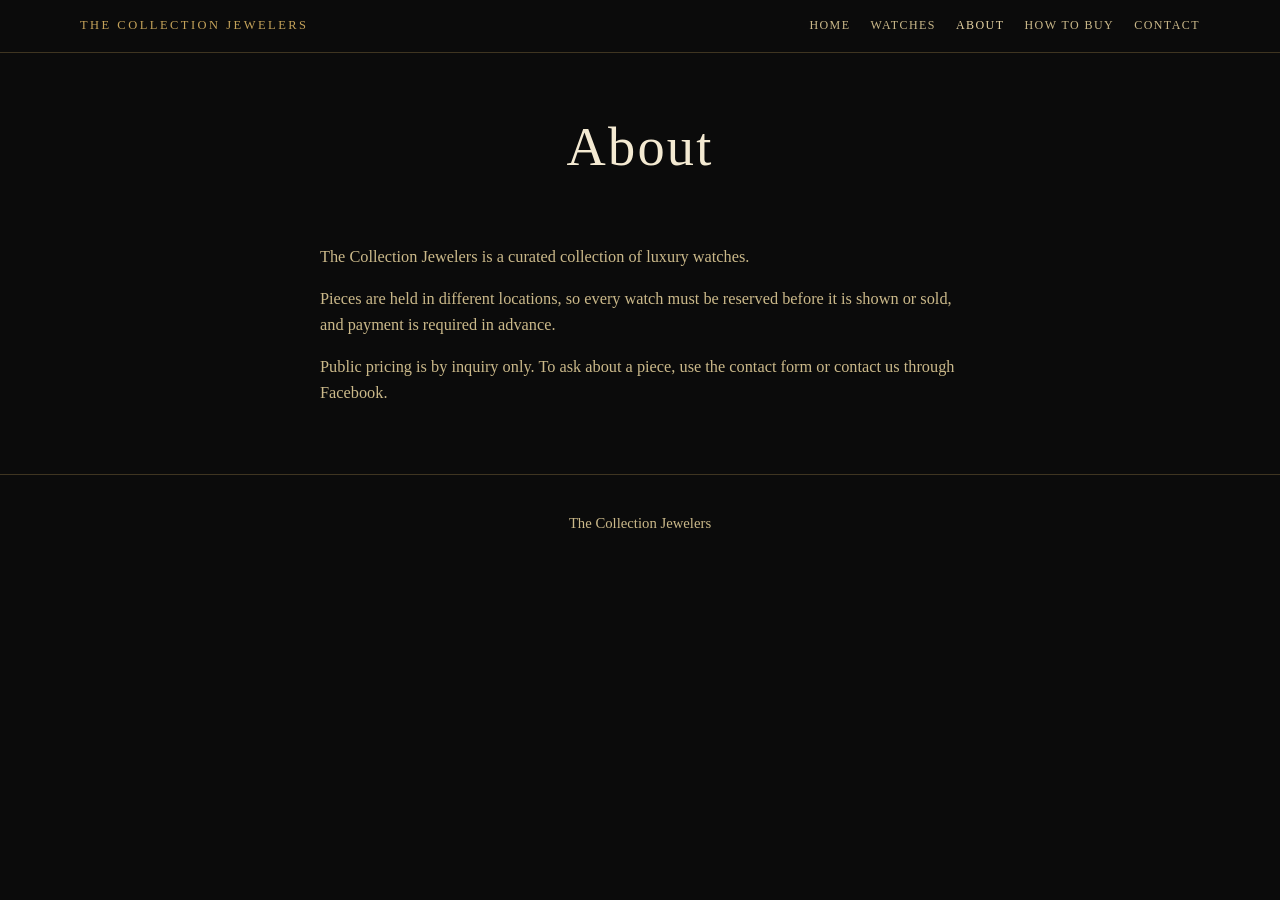
<file: about.html>
<!DOCTYPE html>
<html lang="en">
<head>
  <meta charset="utf-8">
  <meta name="viewport" content="width=device-width, initial-scale=1">
  <title>About | The Collection Jewelers</title>
  <meta name="description" content="The Collection Jewelers offers a curated collection of luxury watches. Pieces are reserved and paid in advance because they are stored in different locations.">
  <link rel="canonical" href="https://thecollectionjewelers.com/about.html">
  <meta property="og:type" content="website">
  <meta property="og:title" content="About | The Collection Jewelers">
  <meta property="og:description" content="The Collection Jewelers offers a curated collection of luxury watches. Pieces are reserved and paid in advance because they are stored in different locations.">
  <meta property="og:url" content="https://thecollectionjewelers.com/about.html">
  <meta property="og:site_name" content="The Collection Jewelers">
  <meta property="og:image" content="https://thecollectionjewelers.com/images/og.jpg">
  <meta name="twitter:card" content="summary_large_image">
  <link rel="stylesheet" href="styles.css">
    <script type="application/ld+json">
  {
    "@context": "https://schema.org",
    "@type": "AboutPage",
    "name": "About The Collection Jewelers",
    "url": "https://thecollectionjewelers.com/about.html"
  }
  </script>
</head>
<body>
  <header class="site-header">
    <div class="wrap header-inner">
      <a class="brand" href="index.html">The Collection Jewelers</a>
      <input type="checkbox" id="nav-toggle" class="nav-toggle">
      <label for="nav-toggle" class="nav-button">Menu</label>
      <nav>
        <a href="index.html">Home</a>
        <a href="watches.html">Watches</a>
        <a href="about.html" aria-current="page">About</a>
        <a href="how-to-buy.html">How to buy</a>
        <a href="contact.html">Contact</a>
      </nav>
    </div>
  </header>
  <main>
    <section class="page-hero wrap">
      <h1>About</h1>
    </section>
    <section class="wrap prose">
      <p>The Collection Jewelers is a curated collection of luxury watches.</p>
      <p>Pieces are held in different locations, so every watch must be reserved before it is shown or sold, and payment is required in advance.</p>
      <p>Public pricing is by inquiry only. To ask about a piece, use the contact form or contact us through Facebook.</p>
    </section>
  </main>
  <footer class="site-footer">
    <div class="wrap">
      <p>The Collection Jewelers</p>
    </div>
  </footer>
</body>
</html>
</file>
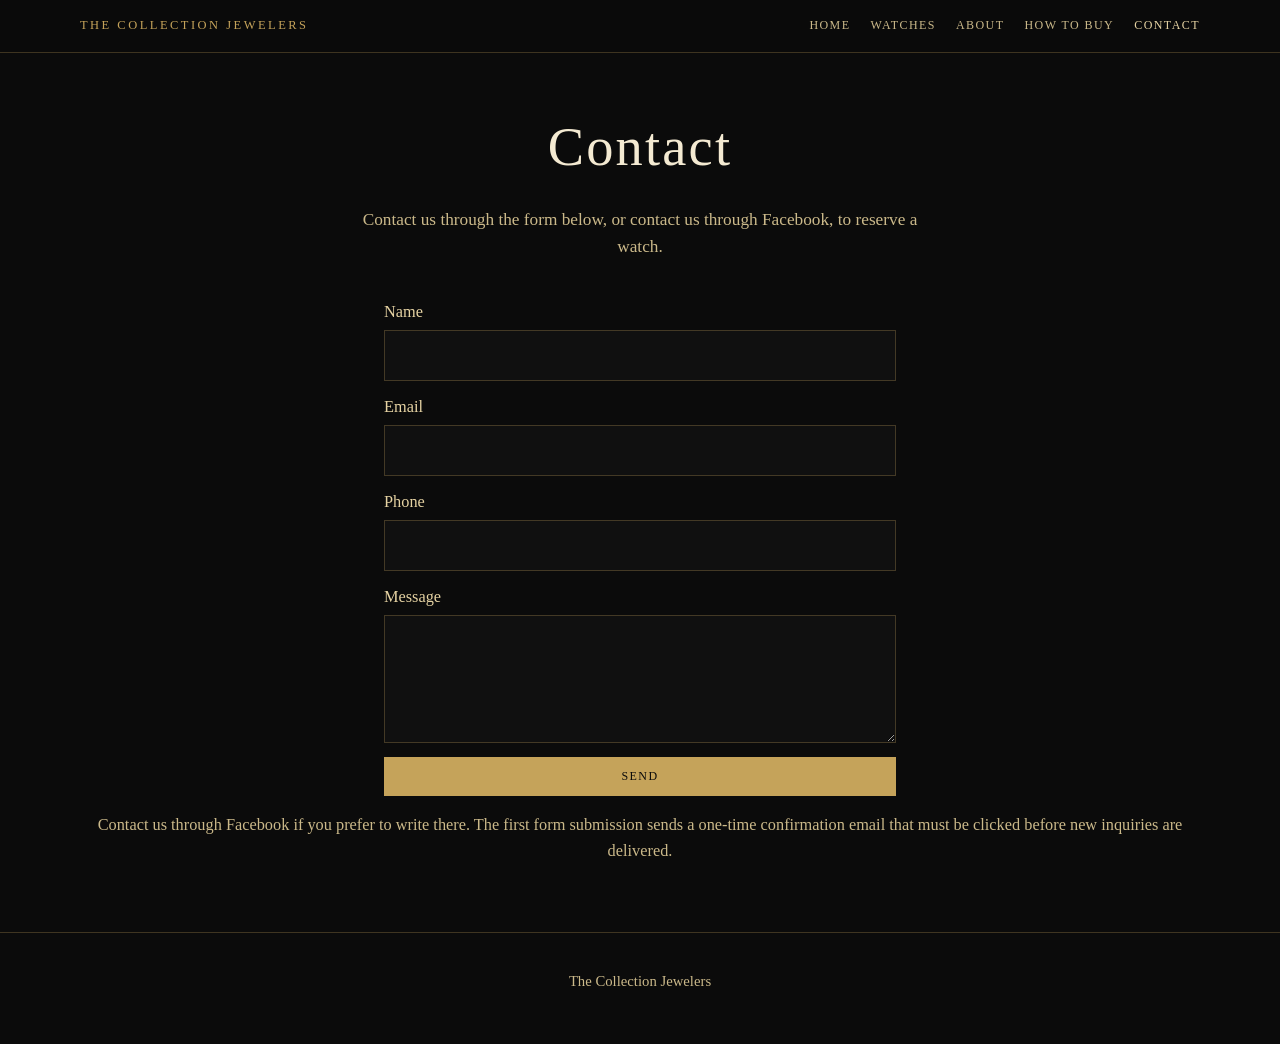
<file: contact.html>
<!DOCTYPE html>
<html lang="en">
<head>
  <meta charset="utf-8">
  <meta name="viewport" content="width=device-width, initial-scale=1">
  <title>Contact | The Collection Jewelers</title>
  <meta name="description" content="Contact The Collection Jewelers to reserve a watch. You can also contact us through Facebook.">
  <link rel="canonical" href="https://thecollectionjewelers.com/contact.html">
  <meta property="og:type" content="website">
  <meta property="og:title" content="Contact | The Collection Jewelers">
  <meta property="og:description" content="Contact The Collection Jewelers to reserve a watch. You can also contact us through Facebook.">
  <meta property="og:url" content="https://thecollectionjewelers.com/contact.html">
  <meta property="og:site_name" content="The Collection Jewelers">
  <meta property="og:image" content="https://thecollectionjewelers.com/images/og.jpg">
  <meta name="twitter:card" content="summary_large_image">
  <link rel="stylesheet" href="styles.css">
    <script type="application/ld+json">
  {
    "@context": "https://schema.org",
    "@type": "ContactPage",
    "name": "Contact The Collection Jewelers",
    "url": "https://thecollectionjewelers.com/contact.html"
  }
  </script>
</head>
<body>
  <header class="site-header">
    <div class="wrap header-inner">
      <a class="brand" href="index.html">The Collection Jewelers</a>
      <input type="checkbox" id="nav-toggle" class="nav-toggle">
      <label for="nav-toggle" class="nav-button">Menu</label>
      <nav>
        <a href="index.html">Home</a>
        <a href="watches.html">Watches</a>
        <a href="about.html">About</a>
        <a href="how-to-buy.html">How to buy</a>
        <a href="contact.html" aria-current="page">Contact</a>
      </nav>
    </div>
  </header>
  <main>
    <section class="page-hero wrap">
      <h1>Contact</h1>
      <p>Contact us through the form below, or contact us through Facebook, to reserve a watch.</p>
    </section>
    <section class="wrap">
      <form action="https://formsubmit.co/lafamdmc@gmail.com" method="POST">
        <input type="hidden" name="_subject" value="New Collection Jewelers inquiry">
        <input type="hidden" name="_captcha" value="false">
        <input type="text" name="_honey" class="hp" tabindex="-1" autocomplete="off">
        <label>Name
          <input type="text" name="name" required autocomplete="name">
        </label>
        <label>Email
          <input type="email" name="email" required autocomplete="email">
        </label>
        <label>Phone
          <input type="tel" name="phone" autocomplete="tel">
        </label>
        <label>Message
          <textarea name="message" required></textarea>
        </label>
        <button class="btn" type="submit">Send</button>
      </form>
      <p class="form-note">Contact us through Facebook if you prefer to write there. The first form submission sends a one-time confirmation email that must be clicked before new inquiries are delivered.</p>
    </section>
  </main>
  <footer class="site-footer">
    <div class="wrap">
      <p>The Collection Jewelers</p>
    </div>
  </footer>
</body>
</html>
</file>
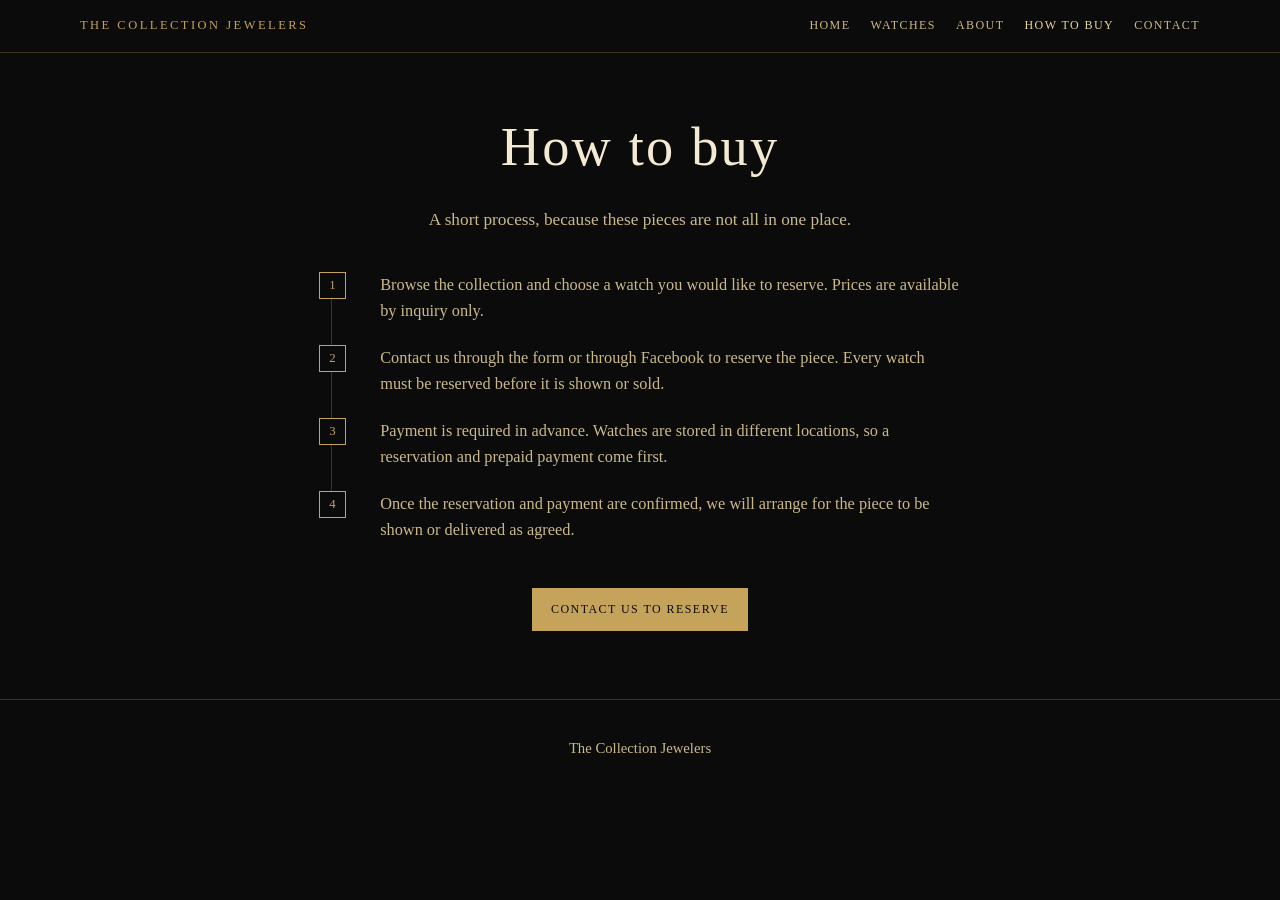
<file: how-to-buy.html>
<!DOCTYPE html>
<html lang="en">
<head>
  <meta charset="utf-8">
  <meta name="viewport" content="width=device-width, initial-scale=1">
  <title>How to buy | The Collection Jewelers</title>
  <meta name="description" content="Every watch must be reserved before it is shown or sold. Payment is required in advance because watches are stored in different locations.">
  <link rel="canonical" href="https://thecollectionjewelers.com/how-to-buy.html">
  <meta property="og:type" content="website">
  <meta property="og:title" content="How to buy | The Collection Jewelers">
  <meta property="og:description" content="Every watch must be reserved before it is shown or sold. Payment is required in advance because watches are stored in different locations.">
  <meta property="og:url" content="https://thecollectionjewelers.com/how-to-buy.html">
  <meta property="og:site_name" content="The Collection Jewelers">
  <meta property="og:image" content="https://thecollectionjewelers.com/images/og.jpg">
  <meta name="twitter:card" content="summary_large_image">
  <link rel="stylesheet" href="styles.css">
    <script type="application/ld+json">
  {
    "@context": "https://schema.org",
    "@type": "WebPage",
    "name": "How to buy — The Collection Jewelers",
    "url": "https://thecollectionjewelers.com/how-to-buy.html"
  }
  </script>
</head>
<body>
  <header class="site-header">
    <div class="wrap header-inner">
      <a class="brand" href="index.html">The Collection Jewelers</a>
      <input type="checkbox" id="nav-toggle" class="nav-toggle">
      <label for="nav-toggle" class="nav-button">Menu</label>
      <nav>
        <a href="index.html">Home</a>
        <a href="watches.html">Watches</a>
        <a href="about.html">About</a>
        <a href="how-to-buy.html" aria-current="page">How to buy</a>
        <a href="contact.html">Contact</a>
      </nav>
    </div>
  </header>
  <main>
    <section class="page-hero wrap">
      <h1>How to buy</h1>
      <p>A short process, because these pieces are not all in one place.</p>
    </section>
    <section class="wrap">
      <ol class="steps">
        <li>Browse the collection and choose a watch you would like to reserve. Prices are available by inquiry only.</li>
        <li>Contact us through the form or through Facebook to reserve the piece. Every watch must be reserved before it is shown or sold.</li>
        <li>Payment is required in advance. Watches are stored in different locations, so a reservation and prepaid payment come first.</li>
        <li>Once the reservation and payment are confirmed, we will arrange for the piece to be shown or delivered as agreed.</li>
      </ol>
      <p class="contact-note" style="margin-top:1.5rem;"><a class="btn" href="contact.html">Contact us to reserve</a></p>
    </section>
  </main>
  <footer class="site-footer">
    <div class="wrap">
      <p>The Collection Jewelers</p>
    </div>
  </footer>
</body>
</html>
</file>
<file: styles.css>
/* The Collection Jewelers — mobile-first */
:root {
  --black: #0b0b0b;
  --ink: #f4ead2;
  --muted: #cbb98a;
  --gold: #c5a35a;
  --gold-soft: #e6d3a3;
  --line: rgba(197, 163, 90, 0.28);
  --card: #141414;
}
* { box-sizing: border-box; }
html { scroll-behavior: smooth; }
html, body { margin: 0; padding: 0; }
body {
  font-family: "Palatino Linotype", Palatino, "Times New Roman", serif;
  background: var(--black);
  color: var(--ink);
  line-height: 1.6;
  font-size: 1.02rem;
}
a { color: var(--gold); text-decoration: none; }
a:hover { color: var(--gold-soft); }
img { max-width: 100%; height: auto; display: block; }
.wrap { width: min(1120px, calc(100% - 2rem)); margin: 0 auto; }

.site-header {
  border-bottom: 1px solid var(--line);
  padding: 1rem 0;
  position: sticky;
  top: 0;
  background: rgba(11,11,11,0.94);
  z-index: 20;
}
.header-inner {
  display: flex;
  flex-wrap: wrap;
  align-items: center;
  justify-content: space-between;
  gap: 0.75rem;
}
.brand {
  letter-spacing: 0.2em;
  text-transform: uppercase;
  font-size: 0.78rem;
  color: var(--gold);
  margin: 0;
  text-decoration: none;
}
.nav-toggle { position: absolute; opacity: 0; width: 1px; height: 1px; }
.nav-button {
  display: inline-block;
  border: 1px solid var(--line);
  color: var(--gold);
  padding: 0.35rem 0.7rem;
  letter-spacing: 0.14em;
  text-transform: uppercase;
  font-size: 0.72rem;
  cursor: pointer;
}
nav {
  display: none;
  flex-direction: column;
  width: 100%;
  gap: 0.7rem;
  padding: 0.6rem 0 0.2rem;
}
.nav-toggle:checked ~ nav { display: flex; }
nav a {
  color: var(--muted);
  letter-spacing: 0.12em;
  text-transform: uppercase;
  font-size: 0.75rem;
}
nav a[aria-current="page"], nav a:hover { color: var(--gold-soft); }

@media (min-width: 860px) {
  .nav-button { display: none; }
  nav { display: flex; flex-direction: row; width: auto; padding: 0; gap: 1.25rem; }
}

.hero, .page-hero { padding: 3.2rem 0 2.4rem; text-align: center; }
.hero h1, .page-hero h1 {
  font-size: clamp(2rem, 5vw, 3.4rem);
  font-weight: 400;
  letter-spacing: 0.04em;
  margin: 0 0 0.9rem;
}
.hero p, .page-hero p {
  margin: 0 auto;
  max-width: 36rem;
  color: var(--muted);
  font-size: 1.08rem;
}
.actions { display: flex; flex-wrap: wrap; gap: 0.75rem; justify-content: center; margin-top: 1.4rem; }
.btn {
  display: inline-block;
  border: 1px solid var(--gold);
  background: var(--gold);
  color: var(--black);
  padding: 0.7rem 1.15rem;
  letter-spacing: 0.12em;
  text-transform: uppercase;
  font-size: 0.75rem;
  font-family: inherit;
  cursor: pointer;
}
.btn:hover { background: var(--gold-soft); color: var(--black); }
.btn-ghost { background: transparent; color: var(--gold); }
.btn-ghost:hover { background: transparent; color: var(--gold-soft); }

section { padding: 0 0 3.2rem; }
h2 {
  font-weight: 400;
  letter-spacing: 0.16em;
  text-transform: uppercase;
  font-size: 0.95rem;
  color: var(--gold);
  text-align: center;
  margin: 0 0 1.75rem;
}
.lede {
  text-align: center;
  color: var(--muted);
  max-width: 38rem;
  margin: -0.8rem auto 1.8rem;
}

#inventory-grid, .inventory-grid, .grid {
  display: grid;
  grid-template-columns: 1fr;
  gap: 1.25rem;
}
@media (min-width: 600px) {
  #inventory-grid, .inventory-grid, .grid-2, .grid-3 { grid-template-columns: 1fr 1fr; }
}
@media (min-width: 900px) {
  #inventory-grid, .inventory-grid, .grid-3 { grid-template-columns: repeat(3, 1fr); }
}

.card {
  background: var(--card);
  border: 1px solid var(--line);
  padding: 1rem 1rem 1.2rem;
  display: flex;
  flex-direction: column;
  gap: 0.55rem;
}
.card .media {
  aspect-ratio: 1 / 1;
  background: #1b1b1b;
  border: 1px solid var(--line);
  overflow: hidden;
  display: flex;
  align-items: center;
  justify-content: center;
}
.card .media img {
  width: 100%;
  height: 100%;
  object-fit: cover;
}
.img-fallback {
  width: 100%;
  height: 100%;
  background: radial-gradient(circle at center, #2a2418 0%, #141414 70%);
}
.card h3 {
  margin: 0.35rem 0 0;
  font-size: 1.05rem;
  font-weight: 400;
  line-height: 1.3;
}
.meta, .desc, .price { margin: 0; font-size: 0.92rem; }
.meta { color: var(--gold); letter-spacing: 0.04em; }
.desc, .price { color: var(--muted); }
.status {
  margin-top: auto;
  font-size: 0.8rem;
  letter-spacing: 0.08em;
  text-transform: uppercase;
  color: var(--gold-soft);
}
.empty, .noscript {
  text-align: center;
  color: var(--muted);
  grid-column: 1 / -1;
}

.filters {
  display: flex;
  flex-wrap: wrap;
  gap: 0.5rem;
  justify-content: center;
  margin: 0 0 1.5rem;
}
.filter-btn {
  font: inherit;
  background: transparent;
  color: var(--muted);
  border: 1px solid var(--line);
  padding: 0.4rem 0.75rem;
  letter-spacing: 0.1em;
  text-transform: uppercase;
  font-size: 0.72rem;
  cursor: pointer;
}
.filter-btn[aria-pressed="true"], .filter-btn:hover {
  color: var(--black);
  background: var(--gold);
  border-color: var(--gold);
}

.prose { max-width: 40rem; margin: 0 auto; color: var(--muted); }
.prose p { margin: 0 0 1rem; }
.steps { max-width: 40rem; margin: 0 auto; padding: 0; list-style: none; counter-reset: step; }
.steps li {
  position: relative;
  padding: 0 0 1.3rem 3rem;
  color: var(--muted);
  border-left: 1px solid var(--line);
  margin-left: 0.7rem;
}
.steps li:last-child { border-left-color: transparent; }
.steps li::before {
  counter-increment: step;
  content: counter(step);
  position: absolute;
  left: -0.85rem;
  top: 0;
  width: 1.6rem;
  height: 1.6rem;
  border: 1px solid var(--gold);
  background: var(--black);
  color: var(--gold);
  display: flex;
  align-items: center;
  justify-content: center;
  font-size: 0.8rem;
}

form { max-width: 32rem; margin: 0 auto; display: grid; gap: 0.85rem; }
label { display: grid; gap: 0.3rem; color: var(--gold-soft); }
input, textarea {
  font: inherit;
  color: var(--ink);
  background: #101010;
  border: 1px solid var(--line);
  padding: 0.7rem 0.75rem;
  width: 100%;
}
textarea { min-height: 8rem; resize: vertical; }
.hp { position: absolute; left: -9999px; height: 0; width: 0; overflow: hidden; }
.form-note, .contact-note { text-align: center; color: var(--muted); }

.site-footer {
  border-top: 1px solid var(--line);
  padding: 1.4rem 0 2.2rem;
  text-align: center;
  color: var(--muted);
  font-size: 0.92rem;
}
</file>
